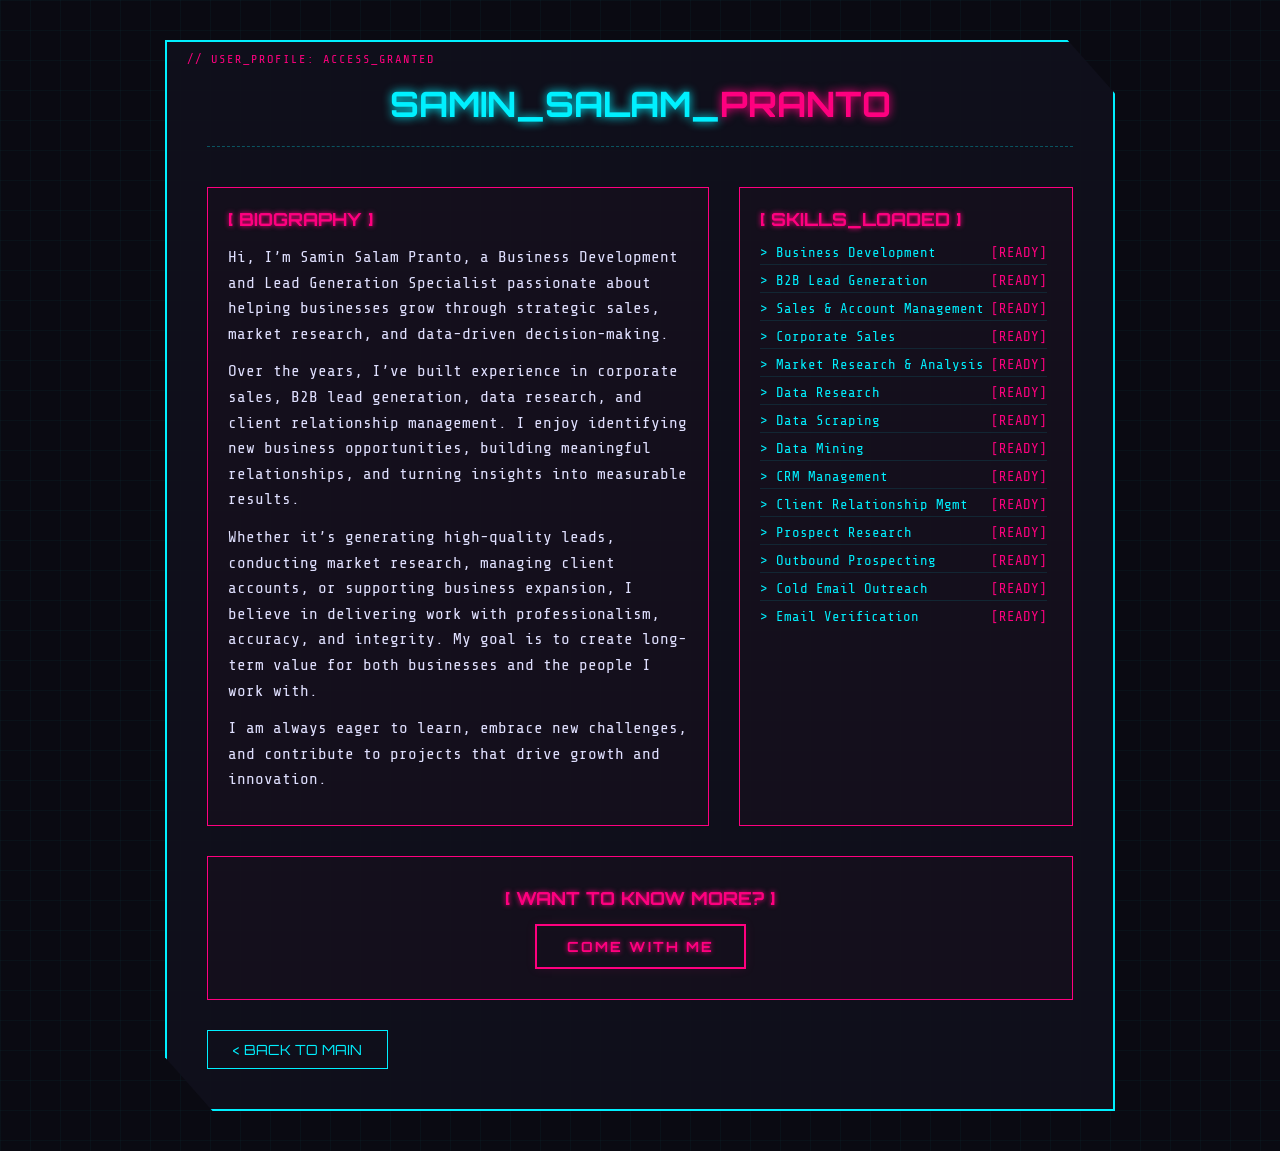
<file: profile.html>
<!DOCTYPE html>
<html lang="en">
<head>
    <meta charset="UTF-8">
    <meta name="viewport" content="width=device-width, initial-scale=1.0">
    <title>Profile // Samin Salam Pranto</title>
    <link href="https://fonts.googleapis.com/css2?family=Orbitron:wght@500;800&family=Share+Tech+Mono&display=swap" rel="stylesheet">
    <style>
        * {
            margin: 0;
            padding: 0;
            box-sizing: border-box;
        }

        body {
            background: #0a0a12;
            color: white;
            font-family: 'Share Tech Mono', monospace;
            min-height: 100vh;
            display: flex;
            justify-content: center;
            align-items: center;
            padding: 40px 20px;
            background-image:
                linear-gradient(rgba(0, 240, 255, .03) 1px, transparent 1px),
                linear-gradient(90deg, rgba(0, 240, 255, .03) 1px, transparent 1px);
            background-size: 30px 30px;
        }

        .profile-container {
            width: 950px;
            max-width: 100%;
            background: rgba(16, 16, 28, .9);
            border: 2px solid #00f0ff;
            padding: 40px;
            box-shadow: 0 0 30px rgba(0, 240, 255, .2);
            clip-path: polygon(0 0, 95% 0, 100% 5%, 100% 100%, 5% 100%, 0 95%);
            position: relative;
        }

        .status-bar {
            position: absolute;
            top: 10px;
            left: 20px;
            font-size: 12px;
            color: #ff007f;
            letter-spacing: 2px;
        }

        .profile-header {
            text-align: center;
            margin-bottom: 40px;
            border-bottom: 1px dashed rgba(0, 240, 255, 0.3);
            padding-bottom: 20px;
        }

        .profile-title {
            font-family: 'Orbitron', sans-serif;
            font-size: 35px;
            color: #00f0ff;
            text-shadow: 0 0 10px #00f0ff;
        }

        .profile-title span {
            color: #ff007f;
            text-shadow: 0 0 10px #ff007f;
        }

        .grid-layout {
            display: grid;
            grid-template-columns: 1.2fr 0.8fr;
            gap: 30px;
        }

        @media (max-width: 768px) {
            .grid-layout {
                grid-template-columns: 1fr;
            }
        }

        .section-box {
            border: 1px solid #ff007f;
            padding: 20px;
            background: rgba(255, 0, 127, 0.02);
            position: relative;
        }

        .section-box h3 {
            font-family: 'Orbitron', sans-serif;
            color: #ff007f;
            margin-bottom: 15px;
            font-size: 18px;
            text-shadow: 0 0 5px #ff007f;
        }

        .section-box p {
            line-height: 1.6;
            color: #e0e0ff;
            margin-bottom: 12px;
        }

        .skill-grid {
            display: grid;
            grid-template-columns: 1fr;
            gap: 8px;
            max-height: 380px;
            overflow-y: auto;
            padding-right: 5px;
        }

        .skill-grid::-webkit-scrollbar {
            width: 4px;
        }
        .skill-grid::-webkit-scrollbar-thumb {
            background: #ff007f;
        }

        .skill-item {
            display: flex;
            justify-content: space-between;
            font-size: 14px;
            border-bottom: 1px solid rgba(0, 240, 255, 0.1);
            padding-bottom: 4px;
        }

        .skill-name {
            color: #00f0ff;
        }

        .skill-status {
            color: #ff007f;
        }

        .cyber-action-btn {
            display: inline-block;
            padding: 12px 30px;
            background: transparent;
            border: 2px solid #ff007f;
            color: #ff007f;
            font-family: 'Orbitron', sans-serif;
            font-size: 14px;
            font-weight: bold;
            letter-spacing: 2px;
            text-decoration: none;
            cursor: pointer;
            transition: 0.3s;
            text-shadow: 0 0 5px #ff007f;
            box-shadow: 0 0 10px rgba(255, 0, 127, 0.1);
        }

        .cyber-action-btn:hover {
            background: #ff007f;
            color: black;
            box-shadow: 0 0 20px #ff007f;
            text-shadow: none;
        }

        .footer-actions {
            display: flex;
            justify-content: space-between;
            align-items: center;
            margin-top: 30px;
        }

        .btn-back {
            display: inline-block;
            padding: 10px 25px;
            background: transparent;
            border: 1px solid #00f0ff;
            color: #00f0ff;
            font-family: 'Orbitron', sans-serif;
            text-decoration: none;
            font-size: 14px;
            cursor: pointer;
            transition: 0.3s;
        }

        .btn-back:hover {
            background: #00f0ff;
            color: black;
            box-shadow: 0 0 15px #00f0ff;
        }
    </style>
</head>
<body>

    <div class="profile-container">
        <div class="status-bar">// USER_PROFILE: ACCESS_GRANTED</div>

        <div class="profile-header">
            <h2 class="profile-title">SAMIN_SALAM_<span>PRANTO</span></h2>
        </div>

        <div class="grid-layout">
            <!-- বায়োগ্রাফি সেকশন -->
            <div class="section-box">
                <h3>[ BIOGRAPHY ]</h3>
                <p>Hi, I’m Samin Salam Pranto, a Business Development and Lead Generation Specialist passionate about helping businesses grow through strategic sales, market research, and data-driven decision-making.</p>
                <p>Over the years, I’ve built experience in corporate sales, B2B lead generation, data research, and client relationship management. I enjoy identifying new business opportunities, building meaningful relationships, and turning insights into measurable results.</p>
                <p>Whether it’s generating high-quality leads, conducting market research, managing client accounts, or supporting business expansion, I believe in delivering work with professionalism, accuracy, and integrity. My goal is to create long-term value for both businesses and the people I work with.</p>
                <p>I am always eager to learn, embrace new challenges, and contribute to projects that drive growth and innovation.</p>
            </div>

            <!-- স্কিল সেকশন -->
            <div class="section-box">
                <h3>[ SKILLS_LOADED ]</h3>
                <div class="skill-grid">
                    <div class="skill-item"><span class="skill-name">> Business Development</span><span class="skill-status">[READY]</span></div>
                    <div class="skill-item"><span class="skill-name">> B2B Lead Generation</span><span class="skill-status">[READY]</span></div>
                    <div class="skill-item"><span class="skill-name">> Sales & Account Management</span><span class="skill-status">[READY]</span></div>
                    <div class="skill-item"><span class="skill-name">> Corporate Sales</span><span class="skill-status">[READY]</span></div>
                    <div class="skill-item"><span class="skill-name">> Market Research & Analysis</span><span class="skill-status">[READY]</span></div>
                    <div class="skill-item"><span class="skill-name">> Data Research</span><span class="skill-status">[READY]</span></div>
                    <div class="skill-item"><span class="skill-name">> Data Scraping</span><span class="skill-status">[READY]</span></div>
                    <div class="skill-item"><span class="skill-name">> Data Mining</span><span class="skill-status">[READY]</span></div>
                    <div class="skill-item"><span class="skill-name">> CRM Management</span><span class="skill-status">[READY]</span></div>
                    <div class="skill-item"><span class="skill-name">> Client Relationship Mgmt</span><span class="skill-status">[READY]</span></div>
                    <div class="skill-item"><span class="skill-name">> Prospect Research</span><span class="skill-status">[READY]</span></div>
                    <div class="skill-item"><span class="skill-name">> Outbound Prospecting</span><span class="skill-status">[READY]</span></div>
                    <div class="skill-item"><span class="skill-name">> Cold Email Outreach</span><span class="skill-status">[READY]</span></div>
                    <div class="skill-item"><span class="skill-name">> Email Verification</span><span class="skill-status">[READY]</span></div>
                    <div class="skill-item"><span class="skill-name">> Lead Qualification</span><span class="skill-status">[READY]</span></div>
                    <div class="skill-item"><span class="skill-name">> Strategic Planning</span><span class="skill-status">[READY]</span></div>
                    <div class="skill-item"><span class="skill-name">> Business Communication</span><span class="skill-status">[READY]</span></div>
                    <div class="skill-item"><span class="skill-name">> Negotiation & Closing</span><span class="skill-status">[READY]</span></div>
                    <div class="skill-item"><span class="skill-name">> Customer Success</span><span class="skill-status">[READY]</span></div>
                    <div class="skill-item"><span class="skill-name">> Problem Solving</span><span class="skill-status">[READY]</span></div>
                    <div class="skill-item"><span class="skill-name">> Decision Making</span><span class="skill-status">[READY]</span></div>
                    <div class="skill-item"><span class="skill-name">> Project Coordination</span><span class="skill-status">[READY]</span></div>
                    <div class="skill-item"><span class="skill-name">> Prompt Engineering</span><span class="skill-status">[READY]</span></div>
                    <div class="skill-item"><span class="skill-name">> AI Tools</span><span class="skill-status">[READY]</span></div>
                    <div class="skill-item"><span class="skill-name">> Microsoft Excel</span><span class="skill-status">[READY]</span></div>
                    <div class="skill-item"><span class="skill-name">> Google Sheets</span><span class="skill-status">[READY]</span></div>
                </div>
            </div>

            <!-- ৩ নম্বর সেকশন -->
            <div class="section-box" style="grid-column: 1 / -1; text-align: center; padding: 30px;">
                <h3>[ WANT TO KNOW MORE? ]</h3>
                <a href="hacking-profile.html" class="cyber-action-btn">COME WITH ME</a>
            </div>
        </div>

        <div class="footer-actions">
            <a href="index.html" class="btn-back">< BACK TO MAIN</a>
        </div>
    </div>

</body>
</html>
</file>
